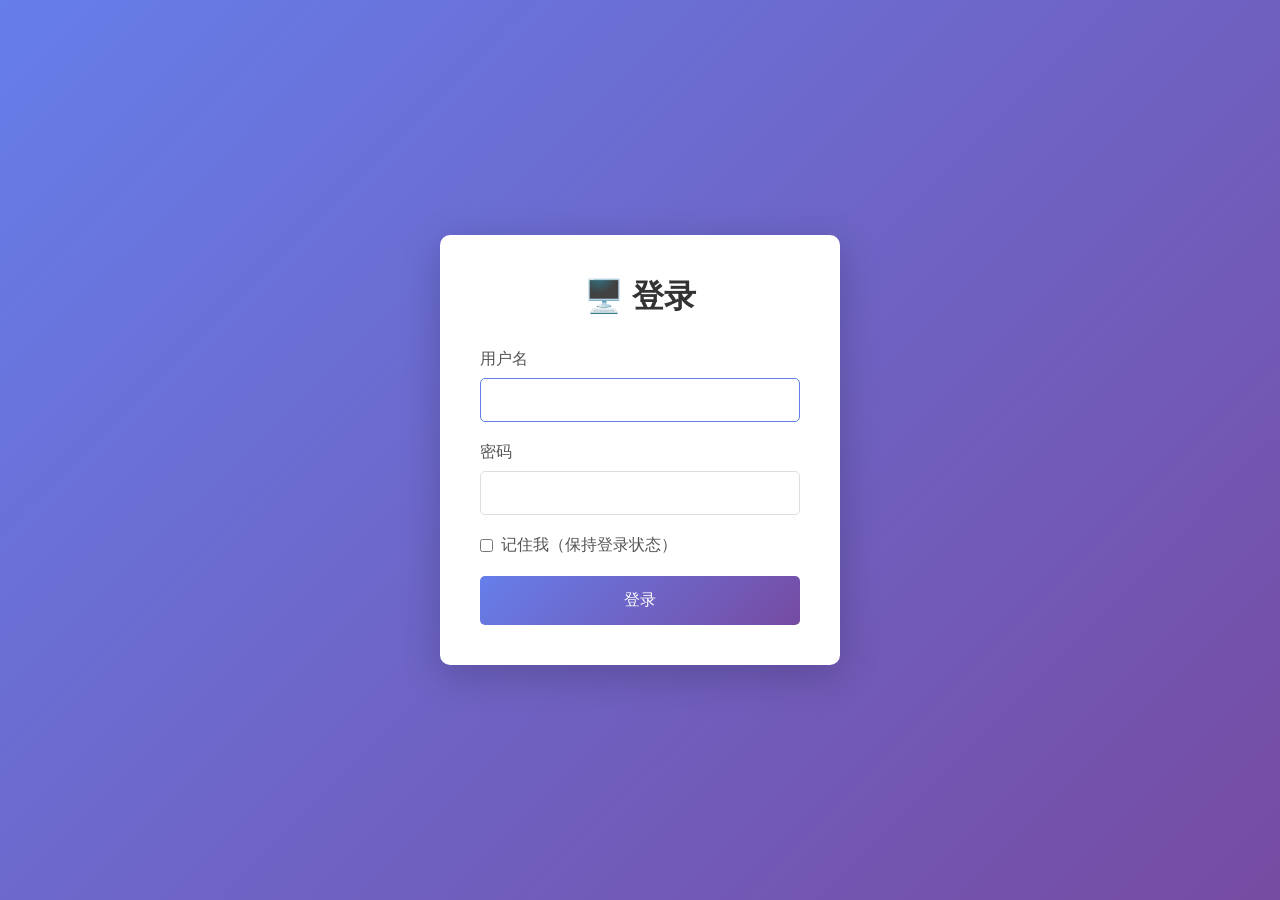
<file: templates/login.html>
<!DOCTYPE html>
<html lang="zh-CN">
<head>
    <meta charset="UTF-8">
    <meta name="viewport" content="width=device-width, initial-scale=1.0">
    <title>登录 - Hetzner PT流量管理器</title>
    <style>
        * {
            margin: 0;
            padding: 0;
            box-sizing: border-box;
        }
        body {
            font-family: -apple-system, BlinkMacSystemFont, 'Segoe UI', Roboto, sans-serif;
            background: linear-gradient(135deg, #667eea 0%, #764ba2 100%);
            min-height: 100vh;
            display: flex;
            justify-content: center;
            align-items: center;
        }
        .login-box {
            background: #fff;
            padding: 40px;
            border-radius: 10px;
            box-shadow: 0 10px 40px rgba(0,0,0,0.2);
            width: 100%;
            max-width: 400px;
        }
        .login-box h1 {
            text-align: center;
            margin-bottom: 30px;
            color: #333;
        }
        .form-group {
            margin-bottom: 20px;
        }
        .form-group label {
            display: block;
            margin-bottom: 8px;
            color: #555;
            font-weight: 500;
        }
        .form-group input {
            width: 100%;
            padding: 12px;
            border: 1px solid #ddd;
            border-radius: 5px;
            font-size: 16px;
            transition: border-color 0.3s;
        }
        .form-group input:focus {
            outline: none;
            border-color: #667eea;
        }
        .checkbox-group {
            margin-bottom: 20px;
            display: flex;
            align-items: center;
        }
        .checkbox-group input[type="checkbox"] {
            width: auto;
            margin-right: 8px;
            cursor: pointer;
        }
        .checkbox-group label {
            margin-bottom: 0;
            cursor: pointer;
            color: #555;
            font-weight: 500;
        }
        .duration-select {
            margin-bottom: 20px;
            display: none;
        }
        .duration-select label {
            display: block;
            margin-bottom: 8px;
            color: #555;
            font-weight: 500;
        }
        .duration-select select {
            width: 100%;
            padding: 12px;
            border: 1px solid #ddd;
            border-radius: 5px;
            font-size: 16px;
            background: #fff;
            cursor: pointer;
        }
        .btn {
            width: 100%;
            padding: 14px;
            background: linear-gradient(135deg, #667eea 0%, #764ba2 100%);
            color: #fff;
            border: none;
            border-radius: 5px;
            font-size: 16px;
            cursor: pointer;
            transition: opacity 0.3s;
        }
        .btn:hover {
            opacity: 0.9;
        }
        .error {
            color: #f44336;
            text-align: center;
            margin-bottom: 20px;
        }
    </style>
</head>
<body>
    <div class="login-box">
        <h1>🖥️ 登录</h1>
        <p id="error" class="error"></p>
        <form onsubmit="return login(event)">
            <div class="form-group">
                <label>用户名</label>
                <input type="text" id="username" required autofocus>
            </div>
            <div class="form-group">
                <label>密码</label>
                <input type="password" id="password" required>
            </div>
            <div class="checkbox-group">
                <input type="checkbox" id="remember_me">
                <label for="remember_me">记住我（保持登录状态）</label>
            </div>
            <div class="duration-select" id="duration_select">
                <label>保持登录时长</label>
                <select id="duration_days">
                    <option value="7">7天</option>
                    <option value="30">30天</option>
                </select>
            </div>
            <button type="submit" class="btn">登录</button>
        </form>
    </div>
    <script>
        // 监听"记住我"复选框变化
        document.getElementById('remember_me').addEventListener('change', function() {
            const durationSelect = document.getElementById('duration_select');
            durationSelect.style.display = this.checked ? 'block' : 'none';
        });

        async function login(e) {
            e.preventDefault();
            const username = document.getElementById('username').value;
            const password = document.getElementById('password').value;
            const remember_me = document.getElementById('remember_me').checked;
            const duration_days = parseInt(document.getElementById('duration_days').value);
            const errorEl = document.getElementById('error');

            try {
                const resp = await fetch('/login', {
                    method: 'POST',
                    headers: { 'Content-Type': 'application/json' },
                    body: JSON.stringify({ username, password, remember_me, duration_days })
                });
                const data = await resp.json();

                if (data.success) {
                    window.location.href = '/';
                } else {
                    errorEl.textContent = data.message;
                }
            } catch (e) {
                errorEl.textContent = '登录失败，请重试';
            }
            return false;
        }
    </script>
</body>
</html>
</file>
